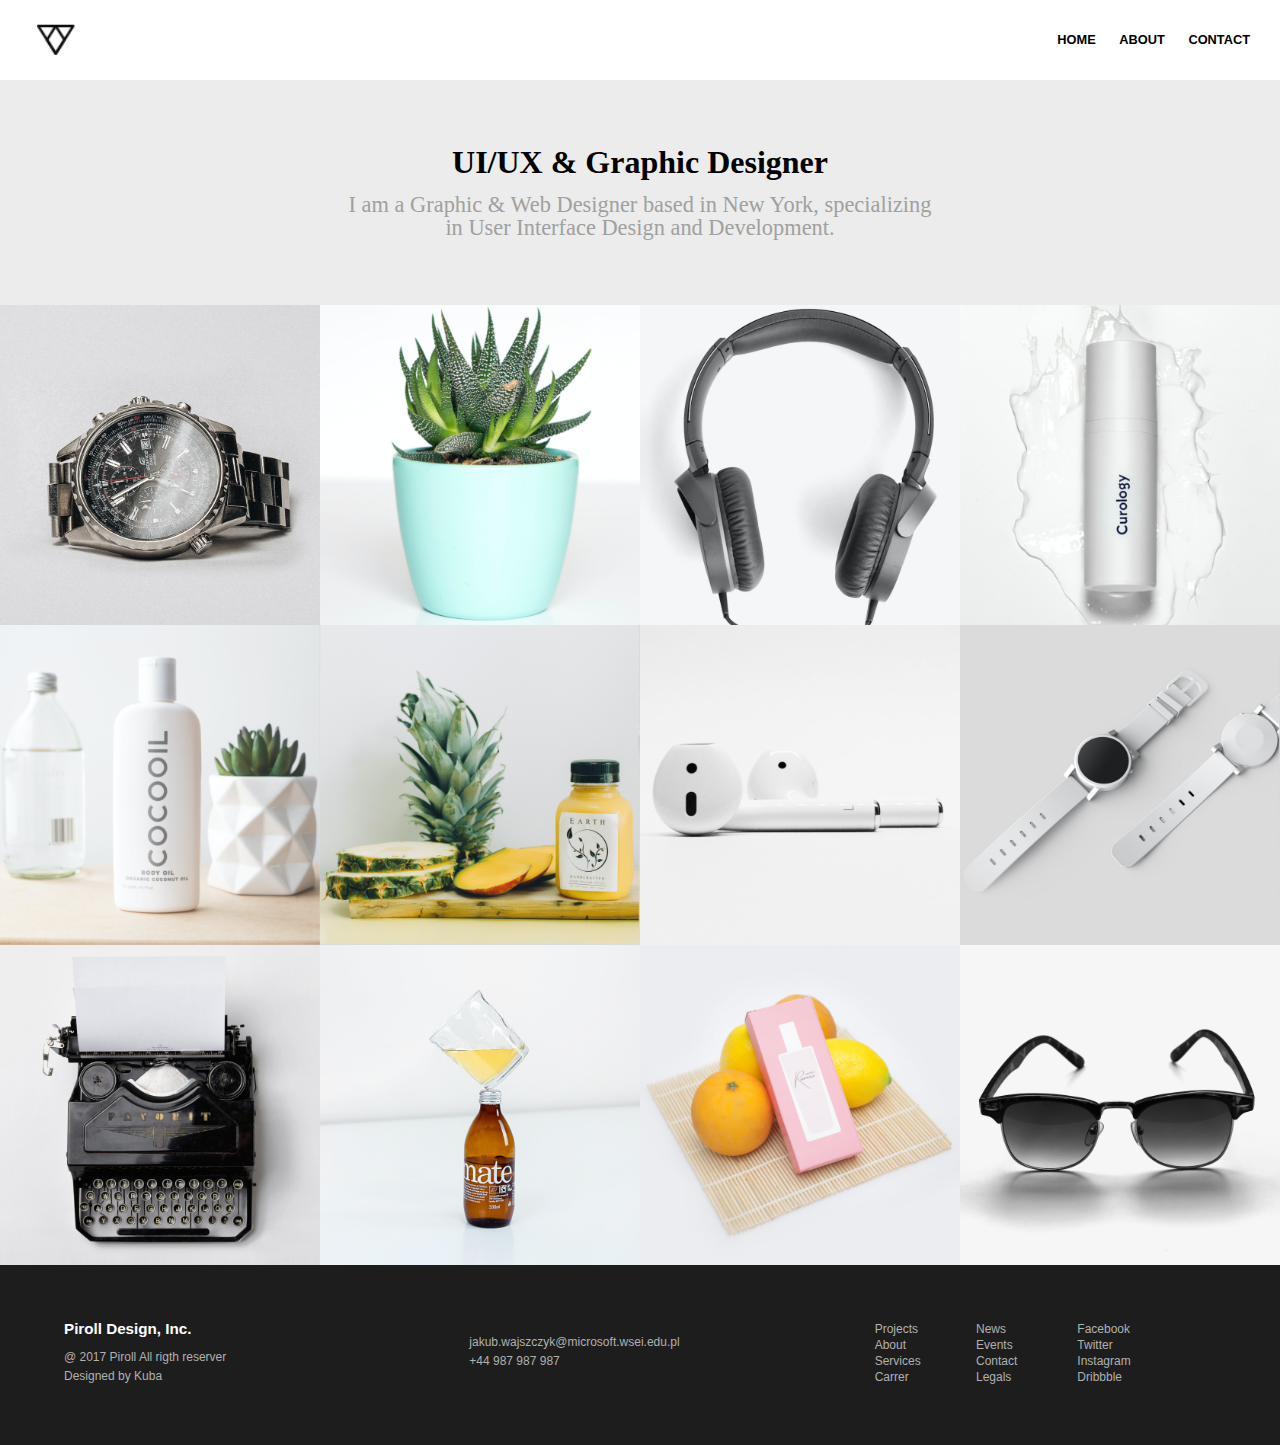
<file: index.html>
<!DOCTYPE html>
<html lang="pl">
<head>
    <meta charset="UTF-8">
    <title>Tytul</title>
    <link rel="stylesheet" href="assets/css/reset.css">
    <link rel="stylesheet" href="assets/css/main.css">
</head>
<body>
    <header>
        <div class="logo">
            <a href="index.html"><img src="assets/img/logo.png"></a>
        </div>
        <nav>
            <a href="index.html">HOME</a> 
            <a href="about.html">ABOUT</a>
            <a href="contact.html">CONTACT</a>
        </nav>
    </header>
    <section id="description">
        <div id="text">
            <h1>UI/UX & Graphic Designer</h1><br>
            <p id="a">I am a Graphic & Web Designer based in New York, specializing<br>in User Interface Design and Development.</p>
        </div>
    </section>
    <section id="products">
        <div>
            <img src="assets/img/products/1.jpg">
            <a href="slider.html" ><div class="bg"></div></a>
        </div>
        <div>
            <img src="assets/img/products/2.jpg">
            <a href="slider.html" ><div class="bg"></div></a>
        </div>
        <div>
            <img src="assets/img/products/3.jpg">
            <a href="slider.html" ><div class="bg"></div></a>
        </div>
        <div>
            <img src="assets/img/products/4.jpg">
            <a href="slider.html" ><div class="bg"></div></a>
        </div>
        <div>
            <img src="assets/img/products/5.jpg"> 
            <a href="slider.html" ><div class="bg"></div></a>
        </div>
        <div>
            <img src="assets/img/products/6.jpg"> 
            <a href="slider.html" ><div class="bg"></div></a>
        </div>
        <div>
            <img src="assets/img/products/7.jpg"> 
            <a href="slider.html" ><div class="bg"></div></a>
        </div>
        <div>
            <img src="assets/img/products/8.jpg">
            <a href="slider.html" ><div class="bg"></div></a>
        </div>
        <div>
            <img src="assets/img/products/9.jpg">
            <a href="slider.html" ><div class="bg"></div></a>
        </div>
        <div>
            <img src="assets/img/products/10.jpg"> 
            <a href="slider.html" ><div class="bg"></div></a>
        </div>
        <div>
            <img src="assets/img/products/11.jpg"> 
            <a href="slider.html" ><div class="bg"></div></a>
        </div>
        <div>
            <img src="assets/img/products/12.jpg"> 
            <a href="slider.html" ><div class="bg"></div></a>
        </div>
    </section>
    <section id="footer">
        <div class="company-name">
            <h1>Piroll Design, Inc.<br><br></h1>
            <p>@ 2017 Piroll All rigth reserver</p>
            <p>Designed by Kuba</p>
        </div>
        <div class="mail">
            <p>jakub.wajszczyk@microsoft.wsei.edu.pl</p>
            <p>+44 987 987 987</p>
        </div>

        <div class="menu">
            <ul>
                <li>Projects</li>
                <li>About</li>
                <li>Services</li>
                <li>Carrer</li>
            </ul>
            <ul>
                <li>News</li>
                <li>Events</li>
                <li>Contact</li>
                <li>Legals</li>
            </ul>
            <ul class="media">
                <li>Facebook</li>
                <li>Twitter</li>
                <li>Instagram</li>
                <li>Dribbble</li>
            </ul>
        </div>


    </section>
</body>
<html>
</file>
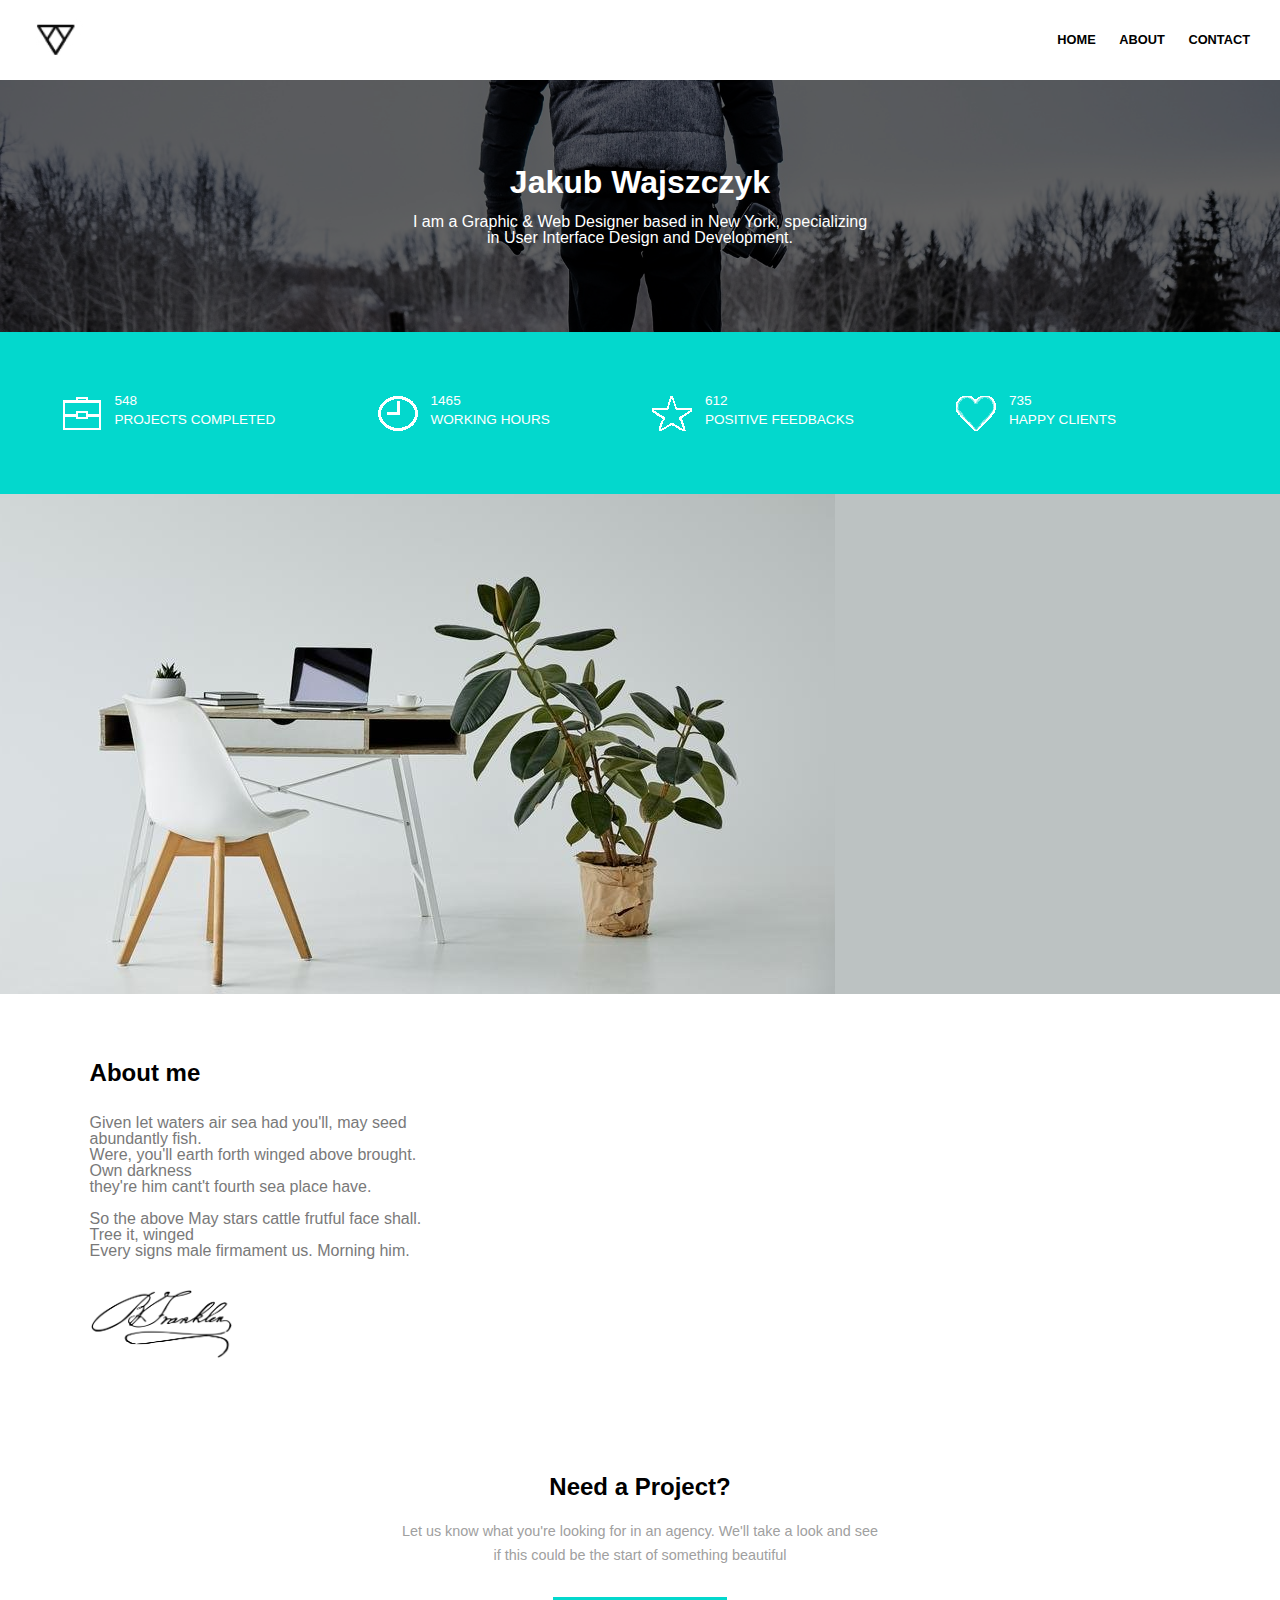
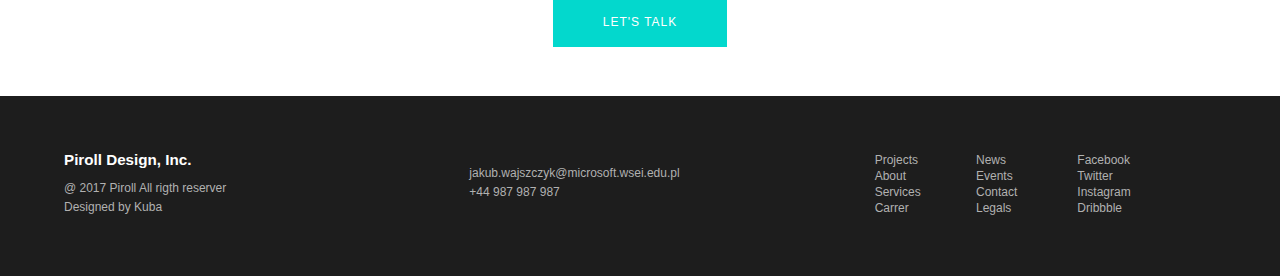
<file: about.html>
<!DOCTYPE html>
<html lang="pl">
<head>
    <meta charset="UTF-8">
    <title>Tytul</title>
    <link rel="stylesheet" href="assets/css/reset.css">
    <link rel="stylesheet" href="assets/css/main.css">
</head>
<body>
    <header>
        <div class="logo">
            <a href="index.html"><img src="assets/img/logo.png"></a>
        </div>
        <nav>
            <a href="index.html">HOME</a> 
            <a href="about.html">ABOUT</a>
            <a href="contact.html">CONTACT</a>
        </nav>
    </header>
    <section id ="bg-image">
        <img src="assets/img/person.jpg">
        <div class = "content">
            <h2>Jakub Wajszczyk</h2><br>
            <h3>I am a Graphic & Web Designer based in New York, specializing<br>
            in User Interface Design and Development.</h3>
        </div>
        <div class="dark-bg"></div>
    </section>
    <section id="desc">
        <img src="assets/img/about/walizka.png">
        <div class="text">
            <h3>548</h3>
            <h3>PROJECTS COMPLETED</h3>
        </div>
        <img src="assets/img/about/zegar.png">
        <div class="text">
            <h3>1465</h3>
            <h3>WORKING HOURS</h3>
        </div>
        <img src="assets/img/about/gwiazda.png">
        <div class="text">
            <h3>612</h3>
            <h3>POSITIVE FEEDBACKS</h3>
        </div>
        <img src="assets/img/about/serce.png">
        <div class="text">
            <h3>735</h3>
            <h3>HAPPY CLIENTS</h3>
        </div>
    </section>
    <section id="aboutme">
        <div id="left">
            <img src="assets/img/aboutme.png" width="835" height="500">
        </div>
        <div id="textabout">
            <h1>About me</h1>
            <p>Given let waters air sea had you'll, may seed abundantly fish.<br>
                Were, you'll earth forth winged above brought. Own darkness<br>
                they're him cant't fourth sea place have.<br></p><br>

            <p>So the above May stars cattle frutful face shall. Tree it, winged<br>
            Every signs male firmament us. Morning him.</p>
            <img src="assets/img/Autograph.png">
    </div>
    </section>
    <section id="project">
            <h1>Need a Project?</h1>
            <p>Let us know what you're looking for in an agency. We'll take a look and see</p>
            <p>if this could be the start of something beautiful</p>
            <a href="contact.html"><button>LET'S TALK</button></a>
    </section>
    <section id="footer">
        <div class="company-name">
            <h1>Piroll Design, Inc.<br><br></h1>
            <p>@ 2017 Piroll All rigth reserver</p>
            <p>Designed by Kuba</p>
        </div>
        <div class="mail">
            <p>jakub.wajszczyk@microsoft.wsei.edu.pl</p>
            <p>+44 987 987 987</p>
        </div>

        <div class="menu">
            <ul>
                <li>Projects</li>
                <li>About</li>
                <li>Services</li>
                <li>Carrer</li>
            </ul>
            <ul>
                <li>News</li>
                <li>Events</li>
                <li>Contact</li>
                <li>Legals</li>
            </ul>
            <ul class="media">
                <li>Facebook</li>
                <li>Twitter</li>
                <li>Instagram</li>
                <li>Dribbble</li>
            </ul>
        </div>


    </section>
</body>
<html>
</file>
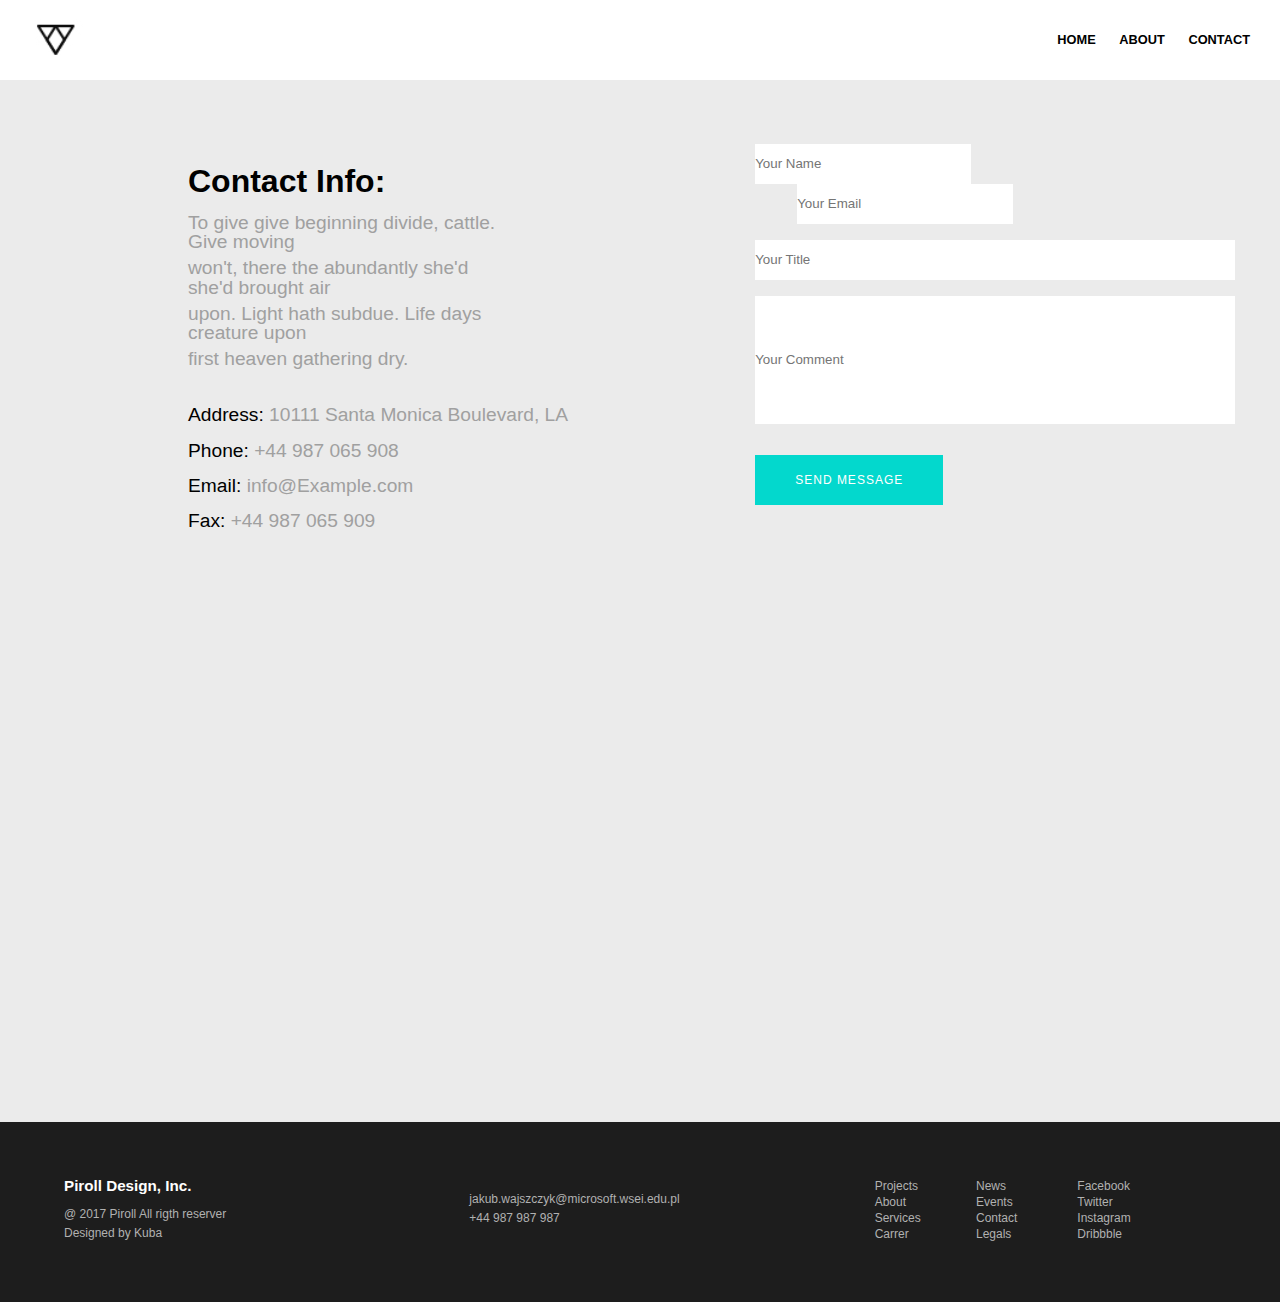
<file: contact.html>
<!DOCTYPE html>
<html lang="pl">
<head>
    <meta charset="UTF-8">
    <title>Tytul</title>
    <link rel="stylesheet" href="assets/css/reset.css">
    <link rel="stylesheet" href="assets/css/main.css">
</head>

<body>
    <header>
        <div class="logo">
            <a href="index.html"><img src="assets/img/logo.png"></a>
        </div>
        <nav>
            <a href="index.html">HOME</a> 
            <a href="about.html">ABOUT</a>
            <a href="contact.html">CONTACT</a>
        </nav>
    </header>
    <section id="contactinfo">
        <div id="textA">
            <div id="textT">
                <h1>Contact Info:</h1><br>
                <p>To give give beginning divide, cattle. Give moving</p>
                <p>won't, there the abundantly she'd she'd brought air</p>
                <p>upon. Light hath subdue. Life days creature upon</p>
                <p>first heaven gathering dry.</p>
            </div>
            <div id="textP">
                <p><span style="color: black">Address:</span> 10111 Santa Monica Boulevard, LA</p><br>
                <p><span style="color: black">Phone:</span> +44 987 065 908</p><br>
                <p><span style="color: black">Email:</span> info@Example.com</p><br>
                <p><span style="color: black">Fax:</span> +44 987 065 909</p><br>
            </div>
        </div>
        <div id="form">
            <form action="" method="POST">
                <input type="text" placeholder="Your Name">
                <input type="text" id="text1" placeholder="Your Email"><br><br>
                <input type="text" id="text2" placeholder="Your Title"><br><br>
                <input type="text" id="text3" placeholder="Your Comment"><br><br>
                <input type="button" value="SEND MESSAGE">
            </form>
        </div>
        <section id="map">
            <iframe width="100%" height="400px" frameborder="0" scrolling="no" marginheight="0" marginwidth="0" src="https://www.google.com/maps/embed?pb=!1m18!1m12!1m3!1d2468.881668589223!2d19.453027915932374!3d51.771770399159514!2m3!1f0!2f0!3f0!3m2!1i1024!2i768!4f13.1!3m3!1m2!1s0x471bcad69597a145%3A0xef3211f3a9b8018f!2zUGlvdHJrb3dza2EgMzUsIDkwLTAwMSDFgcOzZMW6!5e0!3m2!1sen!2spl!4v1626196622428!5m2!1sen!2spl"></iframe><br />
        
    </section>

    <section id="footer">
        <div class="company-name">
            <h1>Piroll Design, Inc.<br><br></h1>
            <p>@ 2017 Piroll All rigth reserver</p>
            <p>Designed by Kuba</p>
        </div>
        <div class="mail">
            <p>jakub.wajszczyk@microsoft.wsei.edu.pl</p>
            <p>+44 987 987 987</p>
        </div>

        <div class="menu">
            <ul>
                <li>Projects</li>
                <li>About</li>
                <li>Services</li>
                <li>Carrer</li>
            </ul>
            <ul>
                <li>News</li>
                <li>Events</li>
                <li>Contact</li>
                <li>Legals</li>
            </ul>
            <ul class="media">
                <li>Facebook</li>
                <li>Twitter</li>
                <li>Instagram</li>
                <li>Dribbble</li>
            </ul>
        </div>

    </section>
    </section>
</body>
<html>
</file>
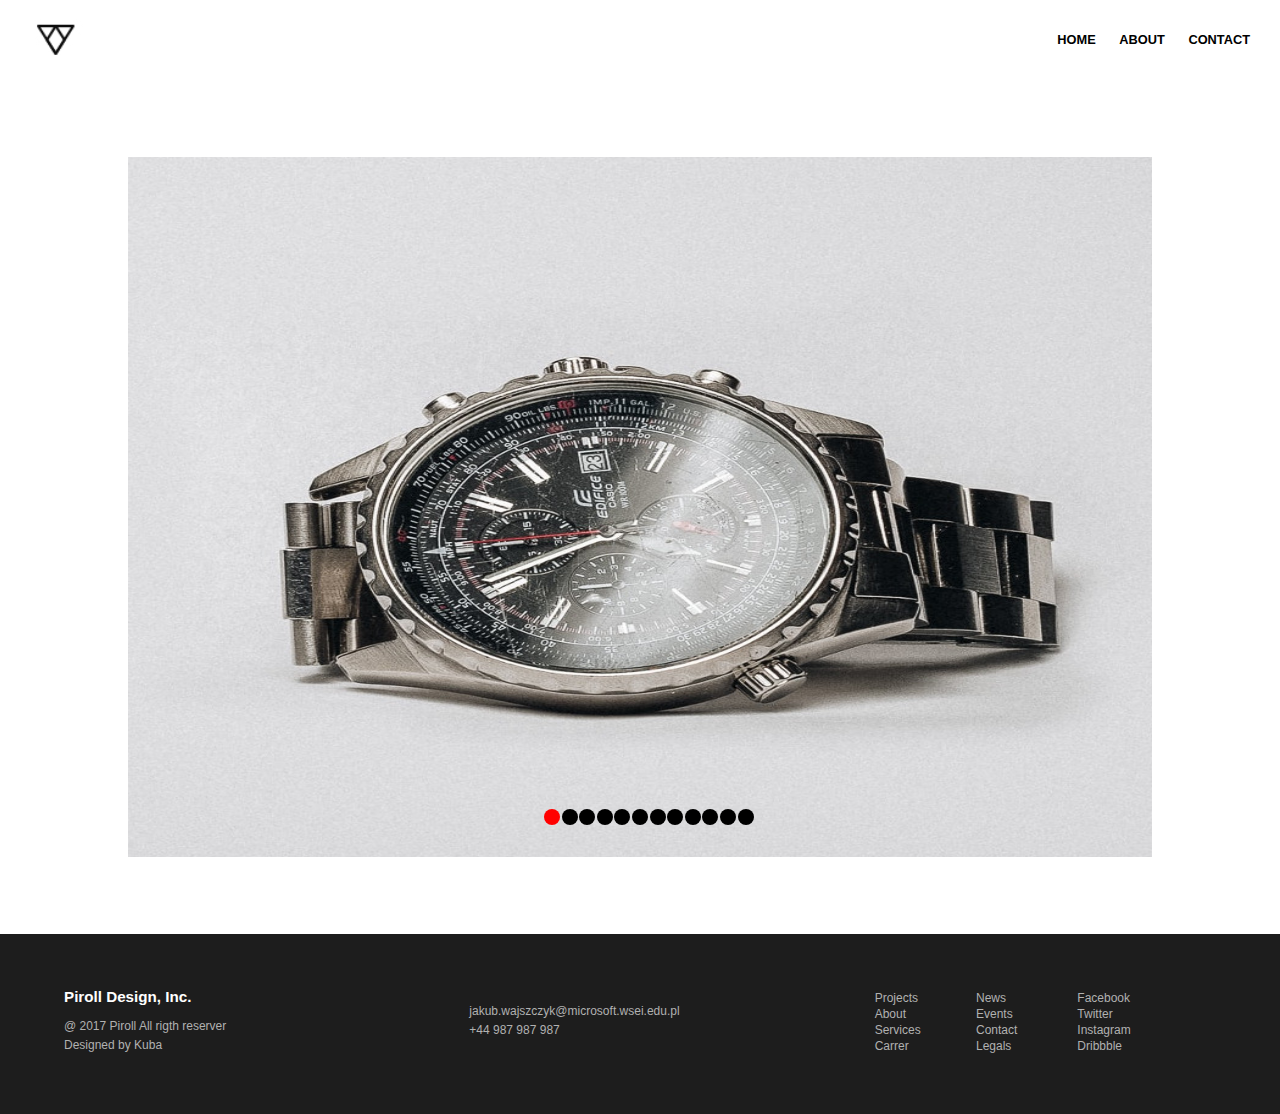
<file: slider.html>
<!DOCTYPE html>
<html lang="pl">
<head>
    <meta charset="UTF-8">
    <title>Tytul</title>
    <link rel="stylesheet" href="assets/css/reset.css">
    <link rel="stylesheet" href="assets/css/main.css">
</head>
<body>
    <header>
        <div class="logo">
            <a href="index.html"><img src="assets/img/logo.png"></a>
        </div>
        <nav>
            <a href="index.html">HOME</a> 
            <a href="about.html">ABOUT</a>
            <a href="contact.html">CONTACT</a>
        </nav>
    </header>

    <div class="slides-container"> 
        <div>
          <input id="slide1" type="radio" name="login-slide" class="hidden" checked>
          <div class="slide">
            <img src="assets/img/products/1.jpg" alt="">
          </div>
          <label for="slide1" class="slide-dot" style="margin-left: -11em;"></label>
        </div>
      
        <div>
          <input id="slide2" type="radio" name="login-slide" class="hidden">
          <div class="slide">
            <img src="assets/img/products/2.jpg" alt="">
          </div>
          <label for="slide2" class="slide-dot" style="margin-left: -8.8em;"></label>
        </div>
      
        <div>
          <input id="slide3" type="radio" name="login-slide" class="hidden">
          <div class="slide">
            <img src="assets/img/products/3.jpg" alt="">
          </div>
          <label for="slide3" class="slide-dot" style="margin-left: -6.6em;"></label>
        </div>
        
        <div>
          <input id="slide4" type="radio" name="login-slide" class="hidden">
          <div class="slide">
            <img src="assets/img/products/4.jpg" alt="">
          </div>
          <label for="slide4" class="slide-dot" style="margin-left: -4.4em;"></label>
        </div>

        <div>
          <input id="slide5" type="radio" name="login-slide" class="hidden">
          <div class="slide">
            <img src="assets/img/products/5.jpg" alt="">
          </div>
          <label for="slide5" class="slide-dot" style="margin-left: -2.2em;"></label>
        </div>

        <div>
          <input id="slide6" type="radio" name="login-slide" class="hidden">
          <div class="slide">
            <img src="assets/img/products/6.jpg" alt="">
          </div>
          <label for="slide6" class="slide-dot" style="margin-left: 0em;"></label>
        </div>

        <div>
          <input id="slide7" type="radio" name="login-slide" class="hidden">
          <div class="slide">
            <img src="assets/img/products/7.jpg" alt="">
          </div>
          <label for="slide7" class="slide-dot" style="margin-left: 2.2em;"></label>
        </div>

        <div>
          <input id="slide8" type="radio" name="login-slide" class="hidden">
          <div class="slide">
            <img src="assets/img/products/8.jpg" alt="">
          </div>
          <label for="slide8" class="slide-dot" style="margin-left: 4.4em;"></label>
        </div>

        <div>
          <input id="slide9" type="radio" name="login-slide" class="hidden">
          <div class="slide">
            <img src="assets/img/products/9.jpg" alt="">
          </div>
          <label for="slide9" class="slide-dot" style="margin-left: 6.6em;"></label>
        </div>

        <div>
          <input id="slide10" type="radio" name="login-slide" class="hidden">
          <div class="slide">
            <img src="assets/img/products/10.jpg" alt="">
          </div>
          <label for="slide10" class="slide-dot" style="margin-left: 8.8em;"></label>
        </div>

        <div>
          <input id="slide11" type="radio" name="login-slide" class="hidden">
          <div class="slide">
            <img src="assets/img/products/11.jpg" alt="">
          </div>
          <label for="slide11" class="slide-dot" style="margin-left: 11em;"></label>
        </div>

        <div>
          <input id="slide12" type="radio" name="login-slide" class="hidden">
          <div class="slide">
            <img src="assets/img/products/12.jpg" alt="">
          </div>
          <label for="slide12" class="slide-dot" style="margin-left: 13.2em;"></label>
        </div>
        <a class="prev" onclick="plusSlides(-1)">&#10094;</a>
        <a class="next" onclick="plusSlides(1)">&#10095;</a>
      </div>
      

    <section id="footer">
        <div class="company-name">
            <h1>Piroll Design, Inc.<br><br></h1>
            <p>@ 2017 Piroll All rigth reserver</p>
            <p>Designed by Kuba</p>
        </div>
        <div class="mail">
            <p>jakub.wajszczyk@microsoft.wsei.edu.pl</p>
            <p>+44 987 987 987</p>
        </div>

        <div class="menu">
            <ul>
                <li>Projects</li>
                <li>About</li>
                <li>Services</li>
                <li>Carrer</li>
            </ul>
            <ul>
                <li>News</li>
                <li>Events</li>
                <li>Contact</li>
                <li>Legals</li>
            </ul>
            <ul class="media">
                <li>Facebook</li>
                <li>Twitter</li>
                <li>Instagram</li>
                <li>Dribbble</li>
            </ul>
        </div>


    </section>
</body>
<html>
</file>
<file: assets/css/main.css>
body{
    font-family: sans-serif;
}

header{
    display: flex;
    justify-content: space-between;
    align-items: center;
    padding: 0 20px;
    height: 80px;
    font-size: 0.8rem;
}

nav a{
    padding: 0 10px;
    color: #000;
    text-decoration: none;
    font-weight: bold;
}
nav a:hover{

    color: #00eaff;

}

#description{
    display: flex;
	justify-content: center;
	align-items: center;
    height: 25vh;
    min-height: 100px;
    width: 100%;
    background: rgb(236, 236, 236);
    font-family: Calibri;
}

#text{
    text-align: center;
}

#text h1{
    font-weight: bold;
    font-size: 2rem;
}

#text p{
    color: rgb(160, 160, 160);
    font-size: 1.4rem;
}

#products{
    display: grid;
    grid-template-columns: repeat(4, 1fr);
}

#products > div{
    position: relative;
    display: flex;
    justify-content: center;
    align-items: center;
    overflow: hidden;
}

#products div img{
    width: 100%;
    transition: transform 0.3s;
}


#products div:hover img{
    transform: scale(1.1);
}


#products .bg{
    display: none;
    position: absolute;
    top: 0;
    left: 0;
    width: 100%;
    height: 100%;
    background-color: rgba(0, 234, 255, 0.4);
    background-image: url('../img/eye.png');
    background-position: center;
    background-size: 50px;
    background-repeat: no-repeat;
    z-index: 1;
}

#products div:hover .bg{
   display: block;
}

#footer{
    display: flex;
    justify-content: space-around;
    align-items: center;
    height: 20vh;
    min-height: 100px;
    width: 100%;
    background-color: #1d1d1d;
    color: rgb(177, 177, 177);
    font-size: 0.75rem;
    
    
}

#footer h1{
    color: white;
    font-size: 0.95rem;
}
#footer p{
    margin-bottom: 7px;
}

#footer div{
    width: 100%;
}

#footer .menu{
    display: grid;
    grid-template-columns: 1fr 1fr 2fr;        
}
#footer .menu ul{
    list-style: none;  
}

#footer .meida ul{
    list-style: none;
    
}

#menu ul, li{
    margin-bottom: 4px;
}

#footer .company-name{
    margin-left: 5%;
}

#footer .company-name h1{
    font-weight: bold;
}

#me img{
    width: 100%;
}

#bg-image{
    position: relative;
    height: 28vh;
    overflow: hidden;
    min-height: 100px;
}

#bg-image .content{
    display: flex;
    align-items: center;
    flex-direction: column;
    justify-content: center;
    position: relative;
    height: 100%;
    z-index: 10;
    color: white;
}

#bg-image .dark-bg{
    position: absolute;
    top: 0;
    left: 0;
    height: 100%;
    width: 100%;
    background-color: rgba(0, 0, 0, .6);
}

#bg-image img{
    position: absolute;
    top: 0;
    left: 0;
    width: 100%
}

#bg-image h2{
    font-weight: bold;
    font-size: 2rem;
}

#bg-image h3{
    text-align: center;
}

#desc{
    display: flex;
    justify-content: center;
    align-items: center;
    height: 18vh;
    min-height: 100px;
    width: 100%;
    background-color: #03d8cd;
    color: #fff;
    font-size: 0.85rem;
}
#desc div{
    margin-left: 1%;
    margin-right: 8%;
}

#desc h3{
    margin-bottom: 5px;
}

#aboutme{
    align-items: center;
    height: 500px;
    min-height: 100px;
    width: 100%;
    background-color: #bcc2c2;
}

#left{
    float:left;
}

#textabout{
  float:left;
  width:30%;
  margin:3%;
  padding:2%;
  margin-left: 5%;
}

#textabout img{
    height: 100px;
    padding-top: 30px;
}

#aboutme h1{
    font-size: 1.5rem;
    font-weight: bold;
    padding-bottom: 30px;
}

#aboutme p{
    color:rgb(121, 121, 121);
}

#project{
    display: flex;
    flex-direction: column;
    justify-content: center;
    align-items: center;
    height: 30vh;
    min-height: 200px;
    width: 100%;
}

#project h1{
    font-weight: bold;
    font-size: 1.5rem; 
    margin-bottom: 25px;
}

#project p{
    color: #a0a0a0;
    font-size: 0.9rem; 
    margin-bottom: 10px;
}

#project button{
    margin-top: 25px;
    background-color: #03d8cd;
    padding: 18px;
    padding-left: 50px;
    padding-right: 50px;
    color: white;
    border: none;
    font-size: 0.75rem;
    letter-spacing: 1px;
}

#contactinfo{
 background-color: rgb(235, 235, 235);
}

input::placeholder{
margin-left:15px;
}

#textA{
    float:left;
    width:35%;
    margin-left: 10%;
    margin-right: 1%;
}

#textT{
    text-align: left;
    padding-top: 85px;
    padding-left: 60px;
    padding-right: 15%;
}

#textP{
    padding-top: 30px;
    padding-left: 60px;
    float: left;
}

#form{
  float:right;
  width:40%;
  margin:3%;
  padding:2%;

}

#textT h1{
    font-weight: bold;
    font-size: 2rem;
}

#textT p{
    color: rgb(160, 160, 160);
    font-size: 1.2rem;
    padding-bottom: 7px;
}

#textP p{
    color: rgb(160, 160, 160);
    font-size: 1.2rem;
}

#form input[type=text] {
    border: none;
    height: 2.5rem;
    width: 13.5rem;
}

#form input[type=text]#text1{
    margin-left: 42px;
    width: 13.5rem;
}

#form input[type=text]#text2{
    width: 30rem;
}

#form input[type=text]#text3{
    width: 30rem;
    height: 8rem;
}

#form input[type=button]{
    margin-top: 15px;
    background-color: #03d8cd;
    padding: 18px;
    padding-left: 40px;
    padding-right: 40px;
    color: white;
    border: none;
    font-size: 0.75rem;
    letter-spacing: 1px;
}

#map{
    margin-left: 10%;
    margin-right: 10%;
    margin-bottom: 150px;
}
*, *:after, *:before {
    box-sizing: border-box;
    margin: 0;
    padding: 0;
  }
  * {box-sizing:border-box}
  
  .slides-container {
    position: relative;
    width: 80%;
    height: 700px;
    margin-top: 6%;
    margin-bottom: 6%;
    margin-left: 10%;
  }
  
  .slides-container div {
    position: absolute;
    width: 100%;
    height: 100%;
    display: flex;
    justify-content: center;
  }
  
  .slide {
    visibility: hidden;
    opacity: 0;
    /*padding: 2em 2em 5em;*/
    color: white;
    background: #4d5256;
  }
  
  .slide img {
    width: 100%;
    height: 100%;
  }
  
  .slides-container input[type="radio"]:checked + .slide {
    visibility: visible;
    opacity: 1;
  }
  
  .hidden {
    position: absolute;
    opacity: 0;
    height: 0;
    overflow: hidden;
  }
  
  label.slide-dot {
    position: absolute;
    z-index: 100;
    bottom: 2em;
    width: 1em;
    height: 1em;
    margin-left: 0em;
    background: rgb(0, 0, 0);
    border-radius: 50%;
    cursor: pointer;
  }
  
  .slides-container input[type="radio"]:checked ~ label {
    background: #ff0000;
    transition: background .1s linear;
  }
</file>
